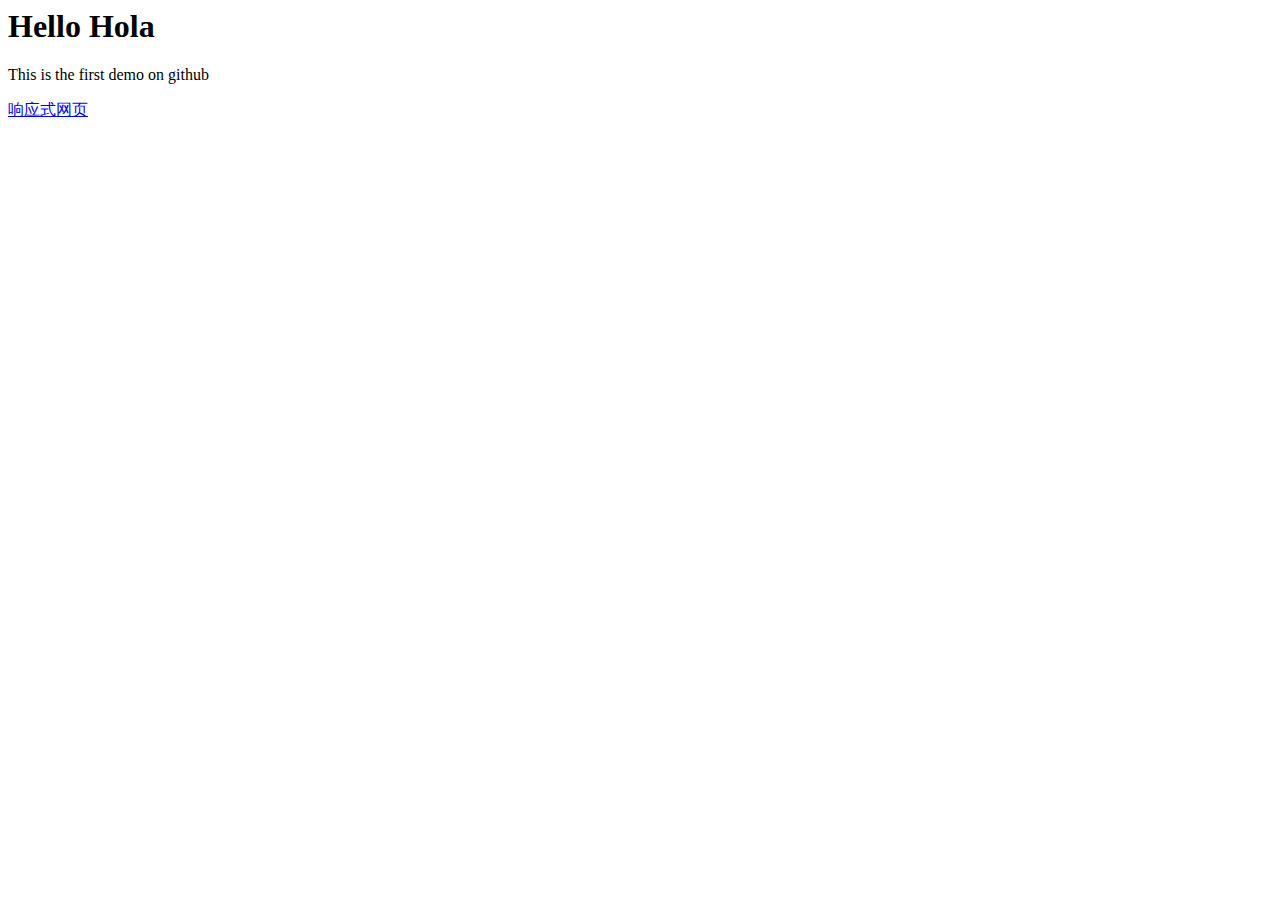
<file: index.html>
<html>
  <head>
    <title>
      Online Web site 1 Demo
    </title>
  </head>
  <body>
    <h1> Hello Hola</h1>
    <p> This is the first demo on github</p>
    <p><a href="responsible_web.html">响应式网页</a></p>
  </body>
</html>
</file>
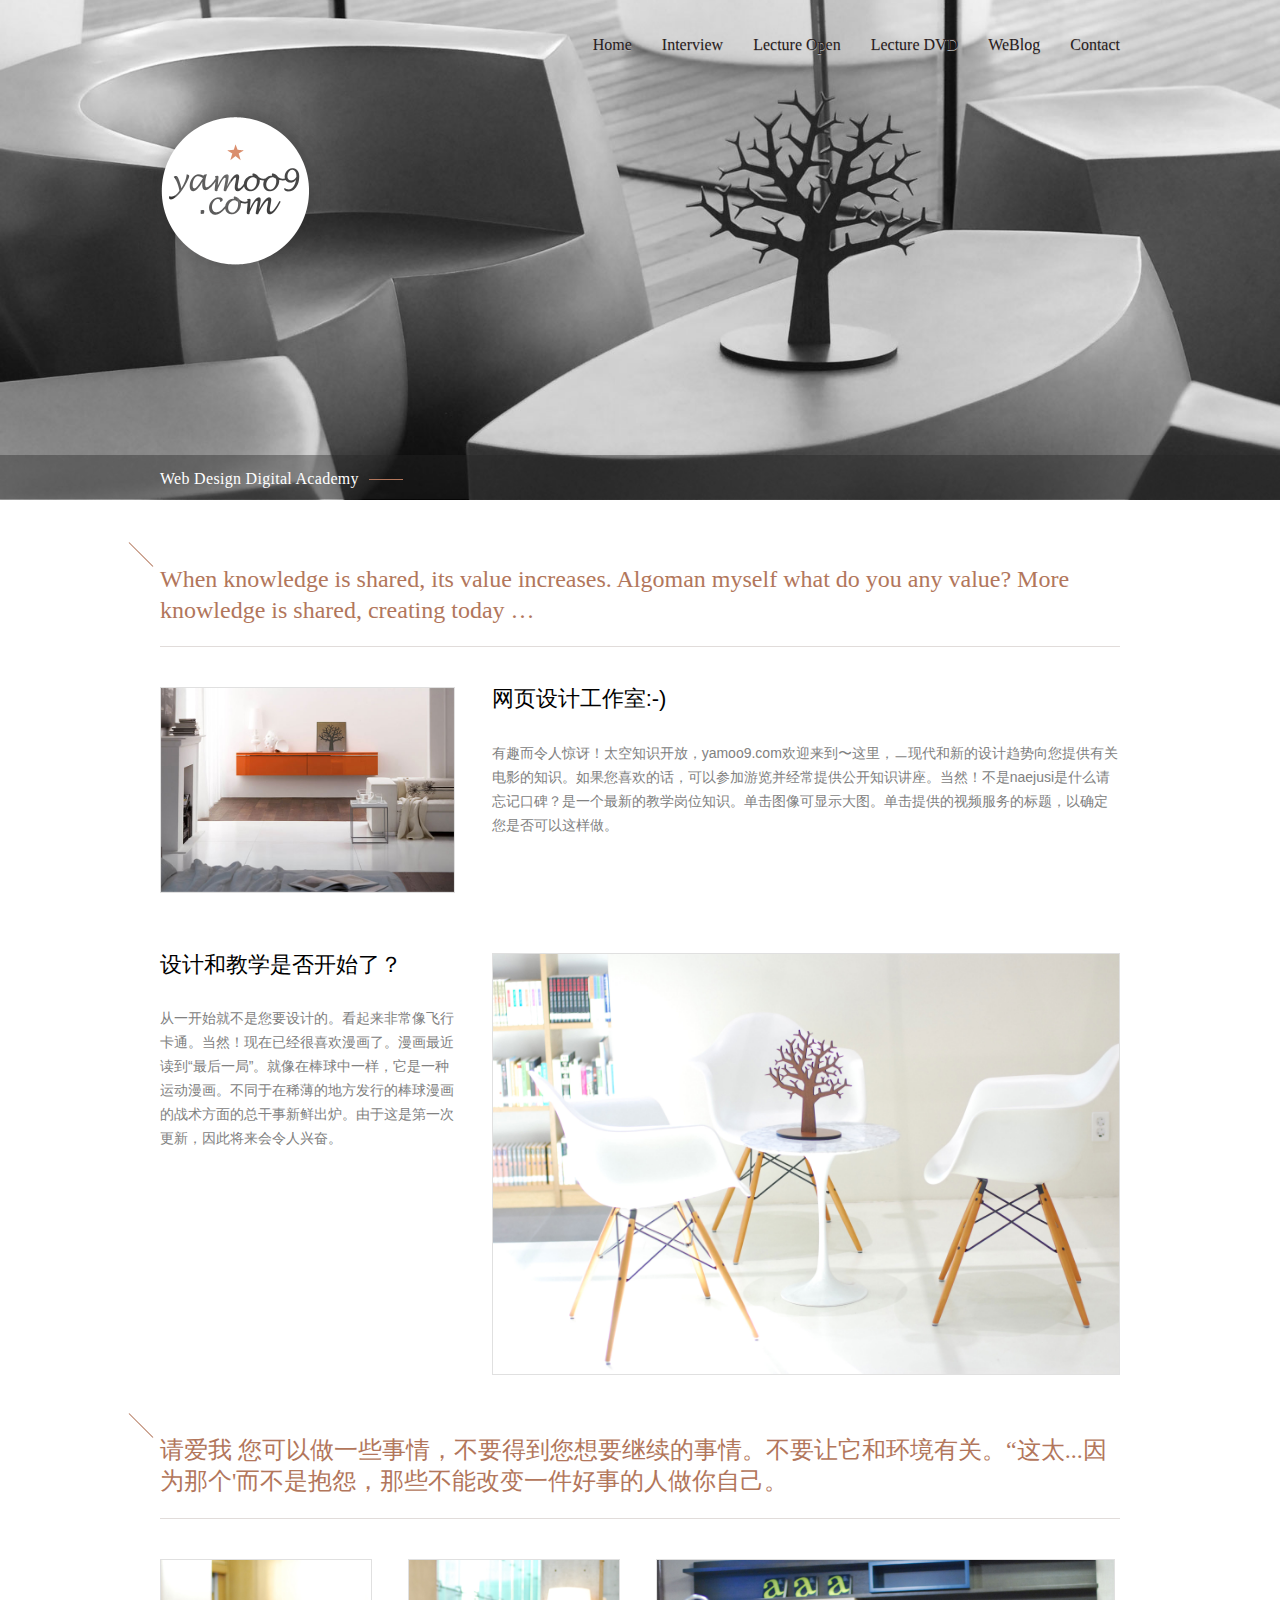
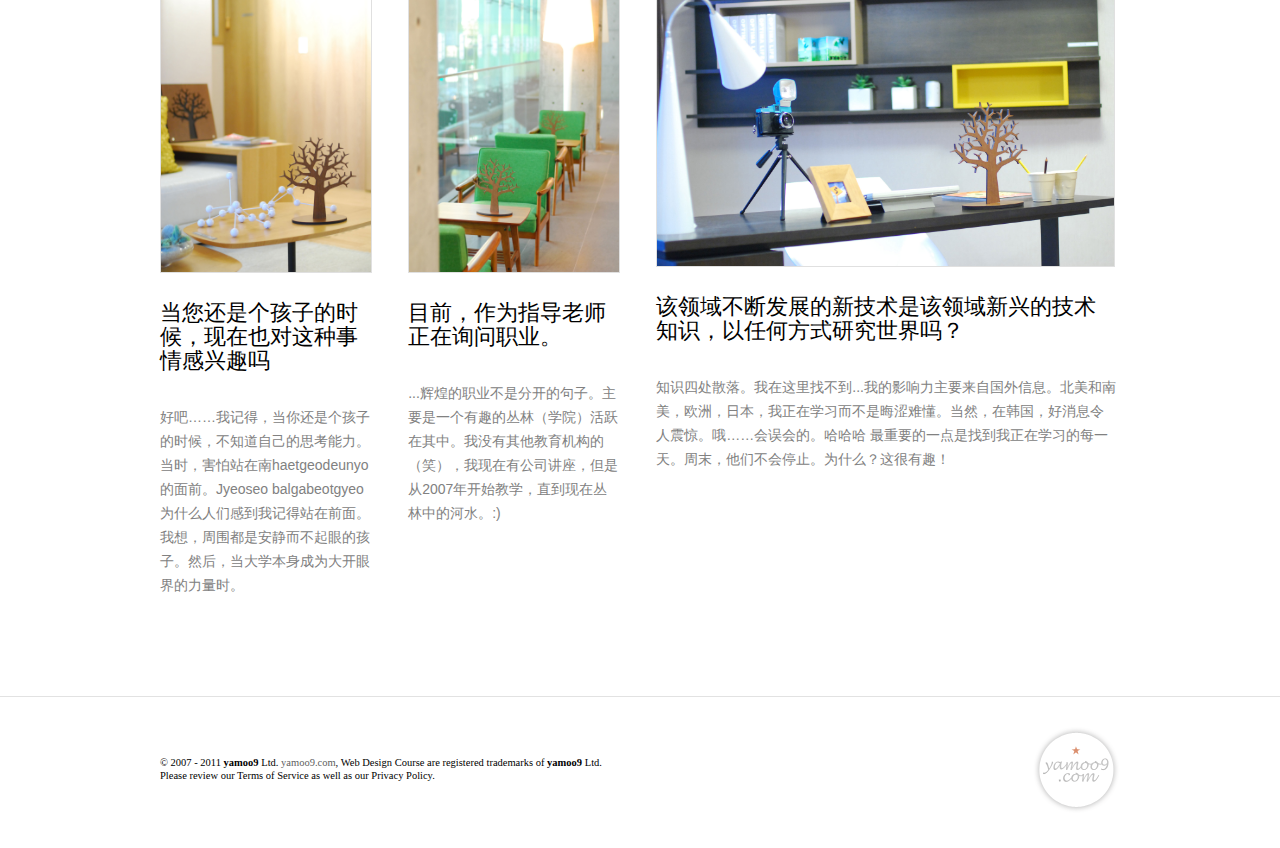
<file: responsible_web.html>
<!DOCTYPE html>
<html lang="en">
<head>
<meta charset="utf-8" />
<title>感应网页设计 - Responsible WebDesign</title>
<meta name="viewport" content="width=device-width, initial-scale=1.0" />
<link rel="stylesheet" href="include/css/style.css" />
</head>
<body>

<header>
	<div class="row">
		<h1 id="brand"><a href="#">yamoo9.com</a></h1>
		<nav id="gnb">
			<a href="#contents" class="blind">skip navigation</a>
			<ul class="clearfix">
				<li><a href="#" title="首页">Home</a></li>
				<li><a href="#" title="访谈">Interview</a></li>
				<li><a href="#" title="开放知识讲座">Lecture Open</a></li>
				<li><a href="#" title="讲义DVD">Lecture DVD</a></li>
				<li><a href="#" title="我们的故事">WeBlog</a></li>
				<li><a href="#" title="联系">Contact</a></li>
			</ul>
		</nav>
	</div>
</header>

<div id="header-bar">
	<div class="row clearfix">
		<p>
			<a href="#">
				<img src="include/images/header-bar-logo.png" alt="yamoo9.com" width="36" height="36" />
			</a> 
			Web Design Digital Academy
		</p>
	</div>
</div>

<section id="contents" class="row">
	<article id="main">
		<h2>When knowledge is shared, its value increases. Algoman myself what do you any value? 
		More knowledge is shared, creating today …</h2>
		<ul>
			<li class="clearfix">
				<img class="col-4" src="include/images/main-img-1-origin.jpg" alt="" width="296" height="206" />
				<div class="col-8 last">
					<h4>网页设计工作室:-)</h4>
					<p>有趣而令人惊讶！太空知识开放，yamoo9.com欢迎来到〜这里，ㅡ现代和新的设计趋势向您提供有关电影的知识。如果您喜欢的话，可以参加游览并经常提供公开知识讲座。当然！不是naejusi是什么请忘记口碑？是一个最新的教学岗位知识。单击图像可显示大图。单击提供的视频服务的标题，以确定您是否可以这样做。</p>
				</div>
			</li>
			<li class="clearfix">
				<img class="col-8 fr last" src="include/images/main-img-2-origin.jpg" alt="" width="620" height="416" />
				<div class="col-4">
					<h4>设计和教学是否开始了？</h4>
					<p>从一开始就不是您要设计的。看起来非常像飞行卡通。当然！现在已经很喜欢漫画了。漫画最近读到“最后一局”。就像在棒球中一样，它是一种运动漫画。不同于在稀薄的地方发行的棒球漫画的战术方面的总干事新鲜出炉。由于这是第一次更新，因此将来会令人兴奋。</p>
				</div>
			</li>
		</ul>
	</article><!-- e:#main -->
	<article id="sub" class="row clearfix">
		<h3>请爱我 您可以做一些事情，不要得到您想要继续的事情。不要让它和环境有关。“这太...因为那个'而不是抱怨，那些不能改变一件好事的人做你自己。</h3>
		<ul>
			<li class="col-3">
				<img src="include/images/sub-img-1-origin.jpg" alt="" width="218" height="325" />
				<h5>当您还是个孩子的时候，现在也对这种事情感兴趣吗</h5>
				<p>好吧……我记得，当你还是个孩子的时候，不知道自己的思考能力。当时，害怕站在南haetgeodeunyo的面前。Jyeoseo balgabeotgyeo为什么人们感到我记得站在前面。我想，周围都是安静而不起眼的孩子。然后，当大学本身成为大开眼界的力量时。</p>
			</li>
			<li class="col-3">
				<img src="include/images/sub-img-2-origin.jpg" alt="" width="218" height="326" />
				<h5>目前，作为指导老师正在询问职业。</h5>
				<p>...辉煌的职业不是分开的句子。主要是一个有趣的丛林（学院）活跃在其中。我没有其他教育机构的（笑），我现在有公司讲座，但是从2007年开始教学，直到现在丛林中的河水。:)</p>
			</li>
			<li class="col-6 last">
				<img src="include/images/sub-img-3-origin.jpg" alt="" width="459" height="324" />
				<h5>该领域不断发展的新技术是该领域新兴的技术知识，以任何方式研究世界吗？</h5>
				<p>知识四处散落。我在这里找不到...我的影响力主要来自国外信息。北美和南美，欧洲，日本，我正在学习而不是晦涩难懂。当然，在韩国，好消息令人震惊。哦……会误会的。哈哈哈 最重要的一点是找到我正在学习的每一天。周末，他们不会停止。为什么？这很有趣！</p>
			</li>
		</ul>
	</article><!-- e:#sub -->
</section><!-- e:#contents -->

<footer>
	<p class="row">
		<small>
			&copy; 2007 - 2011 <strong>yamoo9</strong> Ltd. <a href="http://yamoo9.com/">yamoo9.com</a>, Web Design Course are 
			registered trademarks of <strong>yamoo9</strong> Ltd.<br />Please review our Terms of Service as well as 
			our Privacy Policy.
		</small>
	</p>
</footer>
</body>
</html>
</file>
<file: include/css/style.css>
@charset "utf-8";
@import "normalize.css";
@import "response.css";
/* style.css - 基本样式文件, 2012 © yamoo9.com
---------------------------------------------------------------- */
/* ///////////////////////////////////////// 
	=感应网页设计 (Responsible Web Design)
///////////////////////////////////////// */
/* 桌面PC */
body {
  font: 14px/1.5 Georgia Serief;
}
body ul, body ol {
  padding: 0;
  list-style: none;
}
body header,
body header .row #gnb,
body #header-bar,
body #contents,
body footer {
  -webkit-transition: all 0.4s;
  -moz-transition: all 0.4s;
  -o-transition: all 0.4s;
  -ms-transition: all 0.4s;
  transition: all 0.4s;
}
body .row {
  max-width: 960px;
}
body header {
  background: url(../images/header-bg.jpg) no-repeat 50% 55%;
  -webkit-background-size: cover;
  -moz-background-size: cover;
  background-size: cover;
}
body header .row {
  position: relative;
  height: 500px;
  margin-bottom: 0;
}
body header .row #brand {
  overflow: hidden;
  position: relative;
  top: 94px;
  left: -22px;
  margin-top: 0;
  width: 194px;
  height: 194px;
  background: url(../images/header-brand-logo.png) no-repeat;
  text-indent: -10000px;
  -webkit-border-radius: 100px;
  -khtml-border-radius: 100px;
  -moz-border-radius: 100px;
  border-radius: 100px;
  -webkit-transition: all 0.4s ease;
  -moz-transition: all 0.4s ease;
  -o-transition: all 0.4s ease;
  -ms-transition: all 0.4s ease;
  transition: all 0.4s ease;
}
body header .row #brand:before {
  content: '';
  position: absolute;
  left: 50%;
  top: 50px;
  width: 17px;
  height: 17px;
  margin-left: -8.5px;
  background: url(../images/header-brand-star.png) no-repeat;
  -webkit-transition: all 0.6s ease-out;
  -moz-transition: all 0.6s ease-out;
  -o-transition: all 0.6s ease-out;
  -ms-transition: all 0.6s ease-out;
  transition: all 0.6s ease-out;
}
body header .row #brand:hover {
  background-color: rgba(0, 0, 0, 0.1);
}
body header .row #brand:hover:before {
  top: 35px;
  -webkit-transform: rotate(360deg);
  -moz-transform: rotate(360deg);
  -ms-transform: rotate(360deg);
  transform: rotate(360deg);
}
body header .row #gnb {
  position: absolute;
  top: 35px;
  right: 0;
}
body header .row #gnb ul {
  margin: 0;
}
body header .row #gnb ul li {
  float: left;
  margin-right: 30px;
}
body header .row #gnb ul li:last-child {
  margin-right: 0;
}
body header .row #gnb ul li a {
  font: 16px Georgia;
  color: #282020;
  text-decoration: none;
  text-shadow: 0 1px #b3b3b3;
  -webkit-transition: all 0.3s ease-in-out;
  -moz-transition: all 0.3s ease-in-out;
  -o-transition: all 0.3s ease-in-out;
  -ms-transition: all 0.3s ease-in-out;
  transition: all 0.3s ease-in-out;
}
body header .row #gnb ul li a:hover, body header .row #gnb ul li a:focus {
  color: #fff;
  text-shadow: none;
}
body #header-bar {
  position: relative;
  top: -45px;
  padding: 13px 0;
  background: #272727;
  background: rgba(38, 38, 38, 0.4);
  -webkit-transition: all 0.4s;
  -moz-transition: all 0.4s;
  -o-transition: all 0.4s;
  -ms-transition: all 0.4s;
  transition: all 0.4s;
}
body #header-bar.scrolled {
  background: #262626;
}
body #header-bar.scrolled .row p a {
  visibility: visible;
  opacity: 1;
  left: -45px;
}
body #header-bar .row {
  margin-bottom: 0;
}
body #header-bar .row p {
  float: left;
  position: relative;
  top: 2px;
  margin: 0;
  font: 16px Georgia;
  letter-spacing: .3px;
  color: #fff;
}
body #header-bar .row p:after {
  content: '';
  position: absolute;
  width: 34px;
  height: 1px;
  background: #b2765b;
  top: 50%;
  right: -44px;
}
body #header-bar .row p a {
  visibility: hidden;
  opacity: 0;
  position: absolute;
  top: -10px;
  left: 0;
  -webkit-transition: all 0.4s;
  -moz-transition: all 0.4s;
  -o-transition: all 0.4s;
  -ms-transition: all 0.4s;
  transition: all 0.4s;
}
body #header-bar .row ul {
  width: 560px;
  margin: 0;
  margin-left: 330px;
}

.old body #header-bar .row ul {
  width: 600px;
}

body #header-bar .row ul li {
  float: left;
  margin-right: 30px;
}
body #header-bar .row ul li:last-child {
  margin-right: 0;
}
body #header-bar .row ul li a {
  font: 16px Georgia;
  color: #fff;
  text-decoration: none;
  text-shadow: 0 1px #b3b3b3;
  -webkit-transition: all 0.3s ease-in-out;
  -moz-transition: all 0.3s ease-in-out;
  -o-transition: all 0.3s ease-in-out;
  -ms-transition: all 0.3s ease-in-out;
  transition: all 0.3s ease-in-out;
}
body #header-bar .row ul li a:hover, body #header-bar .row ul li a:focus {
  color: #b2765b;
  text-shadow: none;
}
body #contents h2, body #contents h3 {
  position: relative;
  margin-bottom: 40px;
  border-bottom: 1px solid #e1dcda;
  padding-bottom: 20px;
  font: 24px/1.3 Georgia;
  color: #b2765b;
}
body #contents h2:before, body #contents h3:before {
  content: '';
  position: absolute;
  width: 34px;
  height: 1px;
  background: #b2765b;
  top: -10px;
  left: -36px;
  -webkit-transform: rotate(45deg);
  -moz-transform: rotate(45deg);
  -ms-transform: rotate(45deg);
  transform: rotate(45deg);
}
body #contents li {
  margin-bottom: 60px;
}
body #contents li img {
  border: 1px solid #e0e0e0;
  -webkit-box-sizing: border-box;
  -moz-box-sizing: border-box;
  box-sizing: border-box;
}
body #contents li h4, body #contents li h5 {
  font: 22px/24px "Helvetica Neue", Helvetica, Sans-Serief;
}
body #contents li h5 {
  margin-top: 22px;
  margin-bottom: 32px;
}
body #contents li p {
  font: 14px/24px "Helvetica Neue", Helvetica, Sans-Serief;
  color: #818181;
}
body footer {
  border-top: 1px solid #e2e2e2;
  padding-top: 20px;
}
body footer p {
  padding-top: 40px;
  padding-bottom: 40px;
  background: url(../images/footer-logo.png) no-repeat 100% 50%;
}
body footer p small {
  display: block;
  line-height: 1.2;
}
body footer p small a:link, body footer p small a:visited {
  color: #606060;
  text-decoration: none;
}
body footer p small a:hover, body footer p small a:active {
  color: #212121;
}
::selection {
  background-color: #eee7dd;
  color: #542e1c;
}
::-moz-selection {
  background-color: #eee7dd;
  color: #542e1c;
}
/* 平板电脑: 1024 以下 */
@media handheld, only screen and (max-width: 1023px) {
  body header,
  body #header-bar,
  body #contents,
  body footer {
    width: 90%;
    padding-left: 5%;
    padding-right: 5%;
  }
}
/* 智能手机: 767px 以下 */
@media handheld, only screen and (max-width: 767px) {

  /* IE6-8 兼容性代码 */
  .old .row { min-width: 100px; }
  .old #gnb {width: 100%; background: #303030;}
  .old #gnb li:hover { background: #111; }
  .old #header-bar {width: 90%; }
  .old #contents #main ul li img {
    max-width: 100%;
    width: 100%;
    min-width: 0;
    margin-left: 0;
    margin-right: 0;
    margin-bottom: 20px;  
  }
  .old [class^=col] {
    max-width: 100%;
    width: 100%;
    min-width: 0;
    margin-left: 0;
    margin-right: 0;
    margin-bottom: 20px;
    padding-left: 0;
    padding-right: 0;
  }
  /* e: IE6-8 兼容性代码 */

  body header .row #brand {
    top: 0;
    left: 50%;
    margin-left: -97px;
  }
  body header .row #gnb {
    position: static;
    margin-top: -50px;
  }
  body header .row #gnb ul li {
    float: none;
    margin-right: 0;
    margin-bottom: 1px;
    border-top: 1px solid #555;
    border-bottom: 1px solid #555;
    padding: 10px 30px;
    background-color: rgba(56, 56, 56, 0.3);
    background-image: -webkit-gradient(linear, left top, left bottom, color-stop(0%, rgba(56, 56, 56, 0.3)), color-stop(50%, rgba(0, 0, 0, 0.5)));
    background-image: -webkit-linear-gradient(top, rgba(56, 56, 56, 0.3), rgba(0, 0, 0, 0.5) 50%);
    background-image: -moz-linear-gradient(top, rgba(56, 56, 56, 0.3), rgba(0, 0, 0, 0.5) 50%);
    background-image: -o-linear-gradient(top, rgba(56, 56, 56, 0.3), rgba(0, 0, 0, 0.5) 50%);
    background-image: -ms-linear-gradient(top, rgba(56, 56, 56, 0.3), rgba(0, 0, 0, 0.5) 50%);
    background-image: linear-gradient(top, rgba(56, 56, 56, 0.3), rgba(0, 0, 0, 0.5) 50%);
  }
  body header .row #gnb ul li:hover, body header .row #gnb ul li:active {
    background-color: rgba(0, 0, 0, 0.5);
    background-image: -webkit-gradient(linear, left top, left bottom, color-stop(0%, rgba(0, 0, 0, 0.5)), color-stop(50%, rgba(56, 56, 56, 0.3)));
    background-image: -webkit-linear-gradient(top, rgba(0, 0, 0, 0.5), rgba(56, 56, 56, 0.3) 50%);
    background-image: -moz-linear-gradient(top, rgba(0, 0, 0, 0.5), rgba(56, 56, 56, 0.3) 50%);
    background-image: -o-linear-gradient(top, rgba(0, 0, 0, 0.5), rgba(56, 56, 56, 0.3) 50%);
    background-image: -ms-linear-gradient(top, rgba(0, 0, 0, 0.5), rgba(56, 56, 56, 0.3) 50%);
    background-image: linear-gradient(top, rgba(0, 0, 0, 0.5), rgba(56, 56, 56, 0.3) 50%);
  }
  body header .row #gnb ul li:first-child {
    -webkit-border-radius: 15px 15px 0 0;
    -khtml-border-radius: 15px 15px 0 0;
    -moz-border-radius: 15px 15px 0 0;
    border-radius: 15px 15px 0 0;
  }
  body header .row #gnb ul li:last-child {
    -webkit-border-radius: 0 0 15px 15px;
    -khtml-border-radius: 0 0 15px 15px;
    -moz-border-radius: 0 0 15px 15px;
    border-radius: 0 0 15px 15px;
  }
  body header .row #gnb ul li a {
    color: #fff;
    text-shadow: none;
  }
  #contents #main img, #contents #sub img {
    width: 90%;
    padding: 10px;
    border: 1px solid #e0e0e0;
    background: #fff;
  }
  footer {
    padding-top: 0;
  }
  footer p {
    padding-top: 20px;
    padding-bottom: 0;
    background: none !important;
  }
  footer p small {
    line-height: 1.5;
  }
}
/* iPhone 4 */
@media only screen and (-webkit-min-device-pixel-ratio: 2) {
  
}
/* ///////////////////////////////////////// 
	=.Global Classes
///////////////////////////////////////// */
.clearfix:after {
  content: "";
  display: block;
  clear: both;
}
.ie6 .clearfix {
  height: 1px;
}
.ie7 .clearfix {
  min-height: 1px;
}
.blind {
  visibility: hidden;
  position: absolute;
  top: -10000px;
  height: 1px;
  width: 1px;
}
</file>
